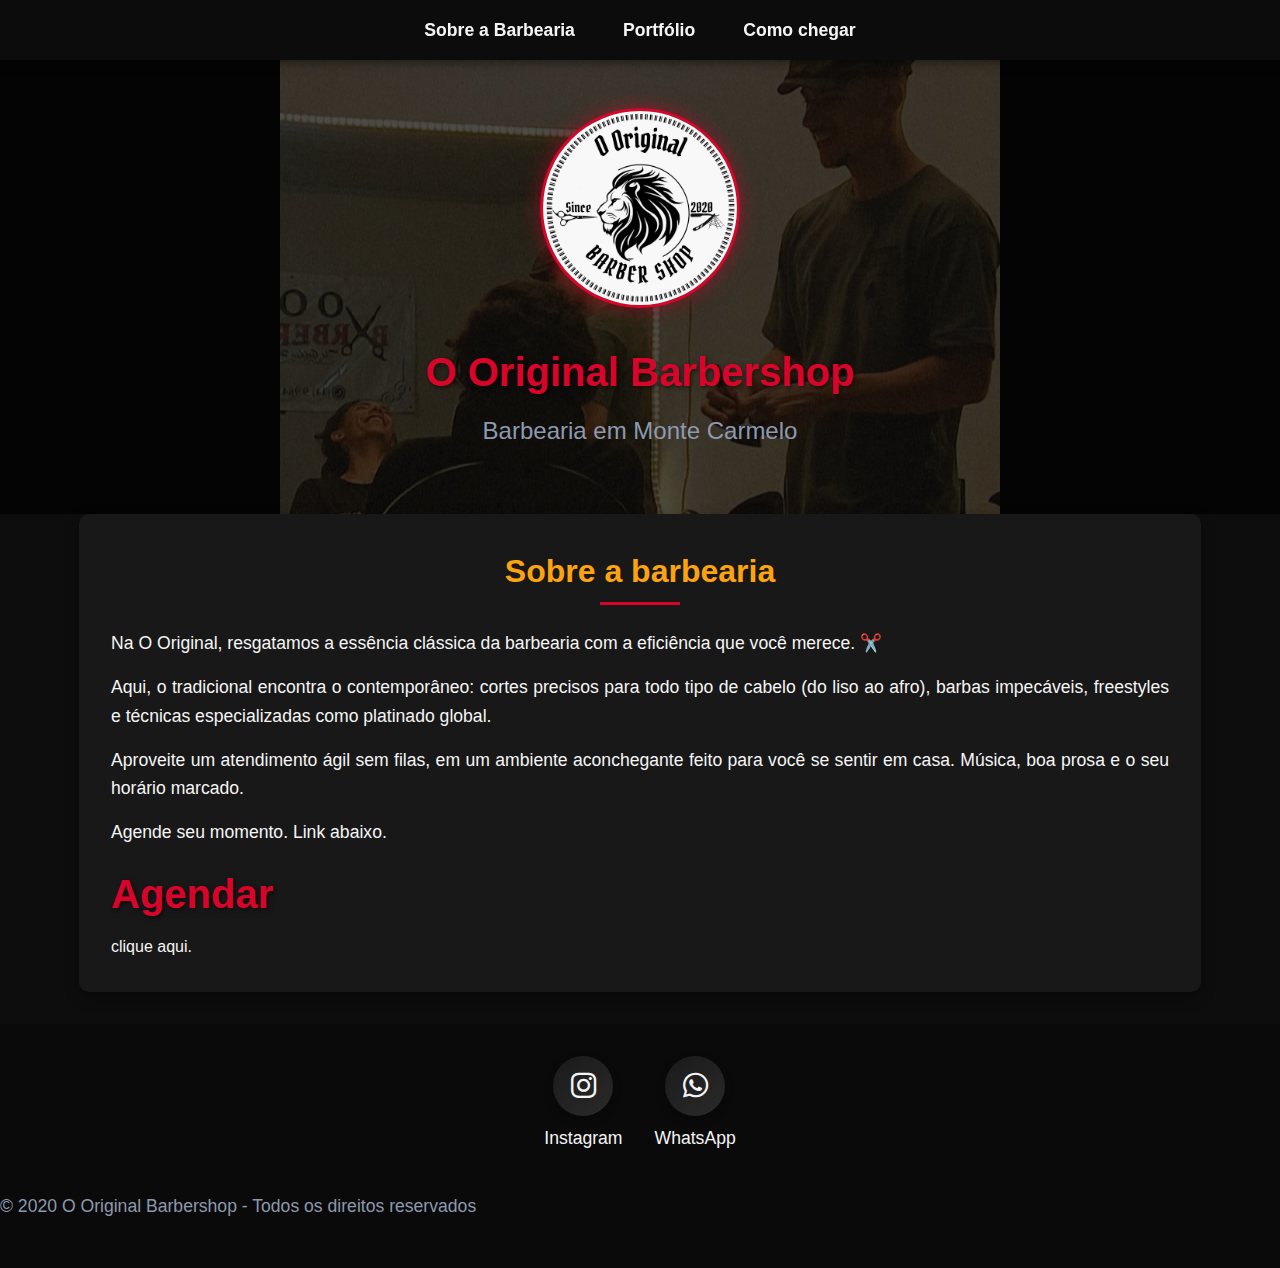
<file: index.html>
<!DOCTYPE html>
<html lang="pt-BR">
<head>
    <style>
        * {
    margin: 0;
    padding: 0;
    box-sizing: border-box;
}

:root {
    --primary-color: #d90429;
    --secondary-color: #fca311;
    --dark-color: #0d0d0d;
    --light-color: #f5f5f5;
    --gray-color: #8d99ae;
}

body {
    background-color: var(--dark-color);
    color: var(--light-color);
    font-family: 'Segoe UI', Tahoma, Geneva, Verdana, sans-serif;
    line-height: 1.6;
}

a {
    color: var(--light-color);
    text-decoration: none;
    transition: color 0.3s ease;
}

a:hover {
    color: var(--primary-color);
}

img {
    max-width: 100%;
    height: auto;
}

.container {
    width: 90%;
    max-width: 1200px;
    margin: 0 auto;
    padding: 0 15px;
}

/* Navegação */
nav {
    background-color: rgba(13, 13, 13, 0.95);
    padding: 1rem 0;
    position: sticky;
    top: 0;
    z-index: 100;
    box-shadow: 0 2px 10px rgba(0, 0, 0, 0.5);
}

nav ul {
    display: flex;
    justify-content: center;
    list-style-type: none;
    flex-wrap: wrap;
}

nav li {
    margin: 0 1.5rem;
}

nav a {
    font-weight: 600;
    font-size: 1.1rem;
    position: relative;
    padding: 0.5rem 0;
}

nav a::after {
    content: '';
    position: absolute;
    bottom: 0;
    left: 0;
    width: 0;
    height: 2px;
    background-color: var(--primary-color);
    transition: width 0.3s ease;
}

nav a:hover::after {
    width: 100%;
}

/* Cabeçalho */
header {
    text-align: center;
    padding: 3rem 1rem;
    background: linear-gradient(rgba(0, 0, 0, 0.7), rgba(0, 0, 0, 0.7)), url('data:image/svg+xml;utf8,<svg xmlns="http://www.w3.org/2000/svg" width="100" height="100" viewBox="0 0 100 100"><rect width="100" height="100" fill="%23111"/><path d="M0 0L100 100" stroke="%23222" stroke-width="2"/><path d="M100 0L0 100" stroke="%23222" stroke-width="2"/></svg>');
    background-size: cover;
    background-position: center;
}

.logo-container {
    margin-bottom: 1.5rem;
}

.logo {
    width: 200px;
    height: 200px;
    border-radius: 50%;
    border: 3px solid var(--primary-color);
    object-fit: cover;
    box-shadow: 0 0 20px rgba(217, 4, 41, 0.5);
    transition: transform 0.3s ease;
}

.logo:hover {
    transform: scale(1.05);
}

h1 {
    color: var(--primary-color);
    font-size: 2.5rem;
    margin-bottom: 0.5rem;
    text-shadow: 2px 2px 4px rgba(0, 0, 0, 0.5);
}

h3 {
    color: var(--gray-color);
    font-size: 1.5rem;
    font-weight: 400;
    margin-bottom: 1rem;
}

/* Conteúdo principal */
main {
    padding: 3rem 0;
}

section {
    margin-bottom: 2rem;
    padding: 2rem;
    background-color: rgba(28, 28, 28, 0.8);
    border-radius: 10px;
    box-shadow: 0 5px 15px rgba(0, 0, 0, 0.3);
}

h2 {
    color: var(--secondary-color);
    font-size: 2rem;
    margin-bottom: 1.5rem;
    text-align: center;
    position: relative;
    padding-bottom: 0.5rem;
}

h2::after {
    content: '';
    position: absolute;
    bottom: 0;
    left: 50%;
    transform: translateX(-50%);
    width: 80px;
    height: 3px;
    background-color: var(--primary-color);
}

p {
    margin-bottom: 1rem;
    font-size: 1.1rem;
    text-align: justify;
}

/* Rodapé */
footer {
    background-color: #0a0a0a;
    padding: 2rem 0;
    text-align: center;
}

.social-links {
    display: flex;
    justify-content: center;
    gap: 2rem;
    flex-wrap: wrap;
    margin-bottom: 1.5rem;
}

.social-link {
    display: flex;
    flex-direction: column;
    align-items: center;
    transition: transform 0.3s ease;
}

.social-link:hover {
    transform: translateY(-5px);
}

.social-icon {
    width: 60px;
    height: 60px;
    border-radius: 50%;
    display: flex;
    align-items: center;
    justify-content: center;
    background: linear-gradient(145deg, #1a1a1a, #2a2a2a);
    box-shadow: 0 4px 8px rgba(0, 0, 0, 0.3);
    margin-bottom: 0.5rem;
    transition: background 0.3s ease;
}

.social-link:hover .social-icon {
    background: linear-gradient(145deg, var(--primary-color), #b00321);
}

.social-icon i {
    font-size: 1.8rem;
    color: var(--light-color);
}

.copyright {
    color: var(--gray-color);
    margin-top: 1.5rem;
    font-size: 0.9rem;
}

/* Responsividade */
@media (max-width: 768px) {
    nav ul {
        flex-direction: column;
        align-items: center;
    }
    
    nav li {
        margin: 0.5rem 0;
    }
    
    h1 {
        font-size: 2rem;
    }
    
    h3 {
        font-size: 1.2rem;
    }
    
    .social-links {
        flex-direction: column;
        align-items: center;
        gap: 1.5rem;
    }
}

@media (max-width: 480px) {
    header {
        padding: 2rem 1rem;
    }
    
    .logo {
        width: 150px;
        height: 150px;
    }
    
    h1 {
        font-size: 1.8rem;
    }
    
    h2 {
        font-size: 1.5rem;
    }
    
    section {
        padding: 1.5rem;
    }
}

/* Animações */
@keyframes fadeIn {
    from { opacity: 0; transform: translateY(20px); }
    to { opacity: 1; transform: translateY(0); }
}

header, section {
    animation: fadeIn 1s ease-out;
}

header {
    background: linear-gradient(rgba(0, 0, 0, 0.7), rgba(0, 0, 0, 0.7)), 
                url(img/fundo\ site.jpeg) no-repeat center;
}
    </style>
    <meta charset="UTF-8">
    <meta name="viewport" content="width=device-width, initial-scale=1.0">
    <meta name="description" content="O Original Barbershop - Barbearia em Monte Carmelo. Cortes precisos, barbas impecáveis e atendimento de qualidade.">
    <meta name="keywords" content="barbearia, Monte Carmelo, cortes de cabelo, barba, freestyle, platinado">
    <title>O Original Barbershop - Barbearia em Monte Carmelo</title>
    <link rel="stylesheet" href="https://cdnjs.cloudflare.com/ajax/libs/font-awesome/6.4.0/css/all.min.css">
    <link rel="stylesheet" href="index.css">
</head>
<body>
    <nav>
        <ul>
            <li>
                <a href="index.html">Sobre a Barbearia</a>
            </li>
            <li>
                <a href="portifolio.html">Portfólio</a>
            </li>
            <li>
                <a href="como chegar.html">Como chegar</a>
            </li>
            
        </ul> 
    </nav>   
    
    <header>
        <div class="logo-container">
            <img src="./img/LOGO O ORIGINAL.png" alt="O Original Barbershop" class="logo">
        </div>
        <h1>O Original Barbershop</h1> 
        <h3>Barbearia em Monte Carmelo</h3>
    </header>
    
    <main class="container">
        <section>
            <h2>Sobre a barbearia</h2>
            <p>Na O Original, resgatamos a essência clássica da barbearia com a eficiência que você merece. ✂️</p>
            <p>Aqui, o tradicional encontra o contemporâneo: cortes precisos para todo tipo de cabelo (do liso ao afro), barbas impecáveis, freestyles e técnicas especializadas como platinado global.</p>
            <p>Aproveite um atendimento ágil sem filas, em um ambiente aconchegante feito para você se sentir em casa. Música, boa prosa e o seu horário marcado.</p>
            <p>Agende seu momento. Link abaixo.</p>
            <a href="https://chat.inbarberapp.com/?id=f2bead1f-2087-4b5e-b890-d63ed404a6fe"><h1>Agendar</h1>clique aqui.</a>
        </section>
    </main>
    
    <footer>
        <div class="social-links">
            <a href="https://www.instagram.com/o_original.mc/" target="_blank" rel="noopener noreferrer" class="social-link">
                <div class="social-icon">
                    <i class="fab fa-instagram"></i>
                </div>
                <p>Instagram</p>
            </a>
            
            <a href="https://wa.me/553498411380" target="_blank" rel="noopener noreferrer" class="social-link">
                <div class="social-icon">
                    <i class="fab fa-whatsapp"></i>
                </div>
                <p>WhatsApp</p> 
            </a>
        </div>
        
        <div class="copyright">
            <p>&copy; 2020 O Original Barbershop - Todos os direitos reservados</p>
        </div>
    </footer>
</body>
</html>
</file>
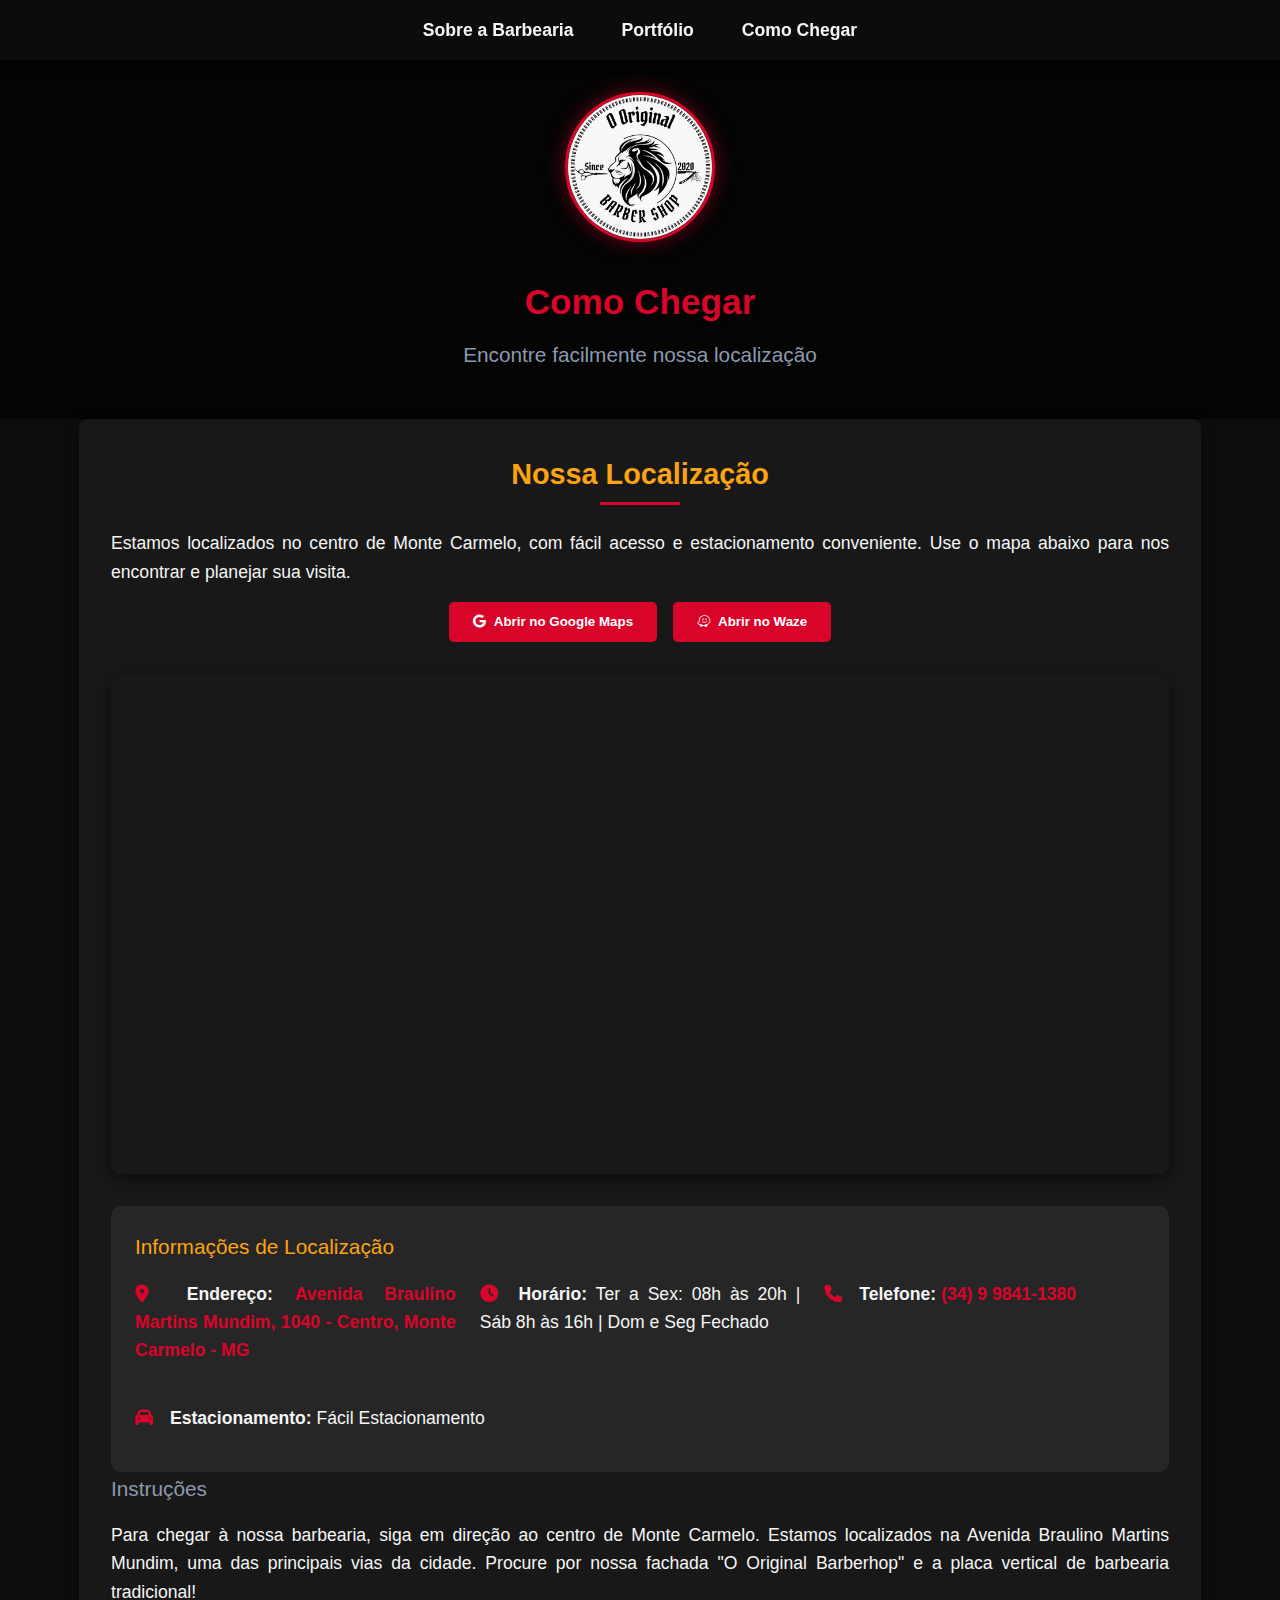
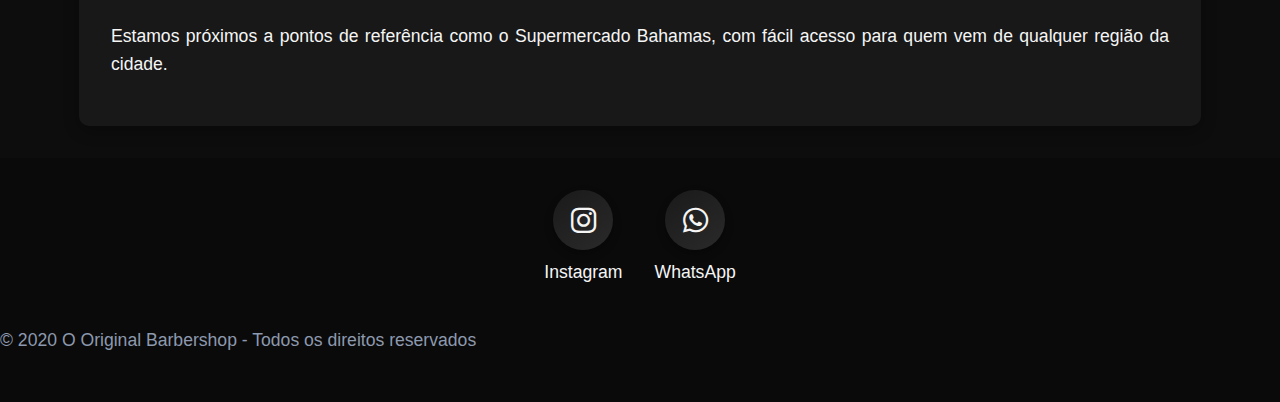
<file: como chegar.html>
<!DOCTYPE html>
<html lang="pt-BR">
<head>
    <meta charset="UTF-8">
    <meta name="viewport" content="width=device-width, initial-scale=1.0">
    <title>Como Chegar - O Original Barbershop</title>
    <link rel="stylesheet" href="https://cdnjs.cloudflare.com/ajax/libs/font-awesome/6.4.0/css/all.min.css">
    <style>
        * {
            margin: 0;
            padding: 0;
            box-sizing: border-box;
        }
        
        :root {
            --primary-color: #d90429;
            --secondary-color: #fca311;
            --dark-color: #0d0d0d;
            --light-color: #f5f5f5;
            --gray-color: #8d99ae;
        }
        
        body {
            background-color: var(--dark-color);
            color: var(--light-color);
            font-family: 'Segoe UI', Tahoma, Geneva, Verdana, sans-serif;
            line-height: 1.6;
        }
        
        a {
            color: var(--light-color);
            text-decoration: none;
            transition: color 0.3s ease;
        }
        
        a:hover {
            color: var(--primary-color);
        }
        
        img {
            max-width: 100%;
            height: auto;
        }
        
        .container {
            width: 90%;
            max-width: 1200px;
            margin: 0 auto;
            padding: 0 15px;
        }
        
        /* Navegação */
        nav {
            background-color: rgba(13, 13, 13, 0.95);
            padding: 1rem 0;
            position: sticky;
            top: 0;
            z-index: 100;
            box-shadow: 0 2px 10px rgba(0, 0, 0, 0.5);
        }
        
        nav ul {
            display: flex;
            justify-content: center;
            list-style-type: none;
            flex-wrap: wrap;
        }
        
        nav li {
            margin: 0 1.5rem;
        }
        
        nav a {
            font-weight: 600;
            font-size: 1.1rem;
            position: relative;
            padding: 0.5rem 0;
        }
        
        nav a::after {
            content: '';
            position: absolute;
            bottom: 0;
            left: 0;
            width: 0;
            height: 2px;
            background-color: var(--primary-color);
            transition: width 0.3s ease;
        }
        
        nav a:hover::after {
            width: 100%;
        }
        
        /* Cabeçalho */
        header {
            text-align: center;
            padding: 2rem 1rem;
            background: linear-gradient(rgba(0, 0, 0, 0.7), rgba(0, 0, 0, 0.7));
        }
        
        .logo-container {
            margin-bottom: 1.5rem;
        }
        
        .logo {
            width: 150px;
            height: 150px;
            border-radius: 50%;
            border: 3px solid var(--primary-color);
            object-fit: cover;
            box-shadow: 0 0 20px rgba(217, 4, 41, 0.5);
            transition: transform 0.3s ease;
        }
        
        .logo:hover {
            transform: scale(1.05);
        }
        
        h1 {
            color: var(--primary-color);
            font-size: 2.2rem;
            margin-bottom: 0.5rem;
            text-shadow: 2px 2px 4px rgba(0, 0, 0, 0.5);
        }
        
        h2 {
            color: var(--secondary-color);
            font-size: 1.8rem;
            margin-bottom: 1.5rem;
            text-align: center;
            position: relative;
            padding-bottom: 0.5rem;
        }
        
        h2::after {
            content: '';
            position: absolute;
            bottom: 0;
            left: 50%;
            transform: translateX(-50%);
            width: 80px;
            height: 3px;
            background-color: var(--primary-color);
        }
        
        h3 {
            color: var(--gray-color);
            font-size: 1.3rem;
            font-weight: 400;
            margin-bottom: 1rem;
        }
        
        /* Conteúdo principal */
        main {
            padding: 2rem 0;
        }
        
        section {
            margin-bottom: 2rem;
            padding: 2rem;
            background-color: rgba(28, 28, 28, 0.8);
            border-radius: 10px;
            box-shadow: 0 5px 15px rgba(0, 0, 0, 0.3);
        }
        
        p {
            margin-bottom: 1rem;
            font-size: 1.1rem;
            text-align: justify;
        }
        
        /* Container do mapa */
        .map-wrapper {
            width: 100%;
            margin: 2rem 0;
            border-radius: 10px;
            overflow: hidden;
            box-shadow: 0 5px 15px rgba(0, 0, 0, 0.5);
        }
        
        .map-container {
            width: 100%;
            height: 500px;
            position: relative;
        }
        
        .map-frame {
            width: 100%;
            height: 100%;
            border: none;
        }
        
        .address-info {
            background-color: rgba(40, 40, 40, 0.9);
            padding: 1.5rem;
            border-radius: 10px;
            margin-top: 1.5rem;
        }
        
        .address-info h3 {
            color: var(--secondary-color);
            margin-bottom: 1rem;
        }
        
        .address-details {
            display: flex;
            flex-wrap: wrap;
            gap: 1.5rem;
        }
        
        .address-item {
            flex: 1;
            min-width: 250px;
        }
        
        .address-item i {
            color: var(--primary-color);
            margin-right: 10px;
            width: 20px;
        }
        
        /* Rodapé */
        footer {
            background-color: #0a0a0a;
            padding: 2rem 0;
            text-align: center;
        }
        
        .social-links {
            display: flex;
            justify-content: center;
            gap: 2rem;
            flex-wrap: wrap;
            margin-bottom: 1.5rem;
        }
        
        .social-link {
            display: flex;
            flex-direction: column;
            align-items: center;
            transition: transform 0.3s ease;
        }
        
        .social-link:hover {
            transform: translateY(-5px);
        }
        
        .social-icon {
            width: 60px;
            height: 60px;
            border-radius: 50%;
            display: flex;
            align-items: center;
            justify-content: center;
            background: linear-gradient(145deg, #1a1a1a, #2a2a2a);
            box-shadow: 0 4px 8px rgba(0, 0, 0, 0.3);
            margin-bottom: 0.5rem;
            transition: background 0.3s ease;
        }
        
        .social-link:hover .social-icon {
            background: linear-gradient(145deg, var(--primary-color), #b00321);
        }
        
        .social-icon i {
            font-size: 1.8rem;
            color: var(--light-color);
        }
        
        .copyright {
            color: var(--gray-color);
            margin-top: 1.5rem;
            font-size: 0.9rem;
        }
        
        /* Botões de controle do mapa */
        .map-controls {
            display: flex;
            justify-content: center;
            gap: 1rem;
            margin: 1rem 0;
        }
        
        .map-btn {
            background-color: var(--primary-color);
            color: white;
            border: none;
            padding: 0.8rem 1.5rem;
            border-radius: 5px;
            cursor: pointer;
            transition: background-color 0.3s ease;
            font-weight: 600;
            display: flex;
            align-items: center;
            gap: 0.5rem;
        }
        
        .map-btn:hover {
            background-color: #b00321;
            transform: translateY(-2px);
        }
        
        /* Responsividade */
        @media (max-width: 768px) {
            nav ul {
                flex-direction: column;
                align-items: center;
            }
            
            nav li {
                margin: 0.5rem 0;
            }
            
            h1 {
                font-size: 1.8rem;
            }
            
            h2 {
                font-size: 1.6rem;
            }
            
            h3 {
                font-size: 1.2rem;
            }
            
            .social-links {
                flex-direction: column;
                align-items: center;
                gap: 1.5rem;
            }
            
            .map-container {
                height: 400px;
            }
            
            .map-controls {
                flex-direction: column;
                align-items: center;
            }
            
            .map-btn {
                width: 100%;
                justify-content: center;
            }
        }
        
        @media (max-width: 480px) {
            header {
                padding: 1.5rem 1rem;
            }
            
            .logo {
                width: 120px;
                height: 120px;
            }
            
            h1 {
                font-size: 1.6rem;
            }
            
            h2 {
                font-size: 1.4rem;
            }
            
            section {
                padding: 1.5rem;
            }
            
            .address-details {
                flex-direction: column;
                gap: 1rem;
            }
            
            .map-container {
                height: 350px;
            }
        }
        
        /* Animações */
        @keyframes fadeIn {
            from { opacity: 0; transform: translateY(20px); }
            to { opacity: 1; transform: translateY(0); }
        }
        
        header, section {
            animation: fadeIn 1s ease-out;
        }
        
        /* Destaque para o endereço */
        .highlight {
            color: var(--primary-color);
            font-weight: bold;
        }
    </style>
</head>
<body>
    <nav>
        <ul>
            <li>
                <a href="index.html">Sobre a Barbearia</a>
            </li>
            <li>
                <a href="portifolio.html">Portfólio</a>
            </li>
            <li>
                <a href="como chegar.html">Como Chegar</a>
            </li>
        </ul> 
    </nav>   
    
    <header>
        <div class="logo-container">
            <img src="./img/LOGO O ORIGINAL.png" alt="O Original Barbershop" class="logo">
        </div>
        <h1>Como Chegar</h1>
        <h3>Encontre facilmente nossa localização</h3>
    </header>
    
    <main class="container">
        <section>
            <h2>Nossa Localização</h2>
            <p>Estamos localizados no centro de Monte Carmelo, com fácil acesso e estacionamento conveniente. Use o mapa abaixo para nos encontrar e planejar sua visita.</p>
            
            <div class="map-controls">
                <button class="map-btn" onclick="openInGoogleMaps()">
                    <i class="fab fa-google"></i> Abrir no Google Maps
                </button>
                <button class="map-btn" onclick="openInWaze()">
                    <i class="fab fa-waze"></i> Abrir no Waze
                </button>
            </div>
            
            <div class="map-wrapper">
                <div class="map-container">
                    <iframe class="map-frame" src="https://www.google.com/maps/embed?pb=!1m18!1m12!1m3!1d3778.596599376591!2d-47.49508125837321!3d-18.72687017293865!2m3!1f0!2f0!3f0!3m2!1i1024!2i768!4f13.1!3m3!1m2!1s0x94a589bca56975e3%3A0x2d22191387e0b868!2sO%20Original%20Barbershop!5e0!3m2!1spt-BR!2sbr!4v1757535388463!5m2!1spt-BR!2sbr" allowfullscreen="" loading="lazy" referrerpolicy="no-referrer-when-downgrade"></iframe>
                </div>
            </div>
            
            <div class="address-info">
                <h3>Informações de Localização</h3>
                <div class="address-details">
                    <div class="address-item">
                        <p><i class="fas fa-map-marker-alt"></i> <strong>Endereço:</strong> <span class="highlight">Avenida Braulino Martins Mundim, 1040 - Centro, Monte Carmelo - MG</span></p>
                    </div>
                    <div class="address-item">
                        <p><i class="fas fa-clock"></i> <strong>Horário:</strong> Ter a Sex: 08h às 20h | Sáb 8h às 16h | Dom e Seg Fechado</p>
                    </div>
                    <div class="address-item">
                        <p><i class="fas fa-phone"></i> <strong>Telefone:</strong> <span class="highlight">(34) 9 9841-1380</span></p>
                    </div>
                    <div class="address-item">
                        <p><i class="fas fa-car"></i> <strong>Estacionamento:</strong> Fácil Estacionamento</p>
                    </div>
                </div>
            </div>
            
            <h3>Instruções</h3>
            <p>Para chegar à nossa barbearia, siga em direção ao centro de Monte Carmelo. Estamos localizados na Avenida Braulino Martins Mundim, uma das principais vias da cidade. Procure por nossa fachada "O Original Barberhop" e a placa vertical de barbearia tradicional!</p>
            
            <p>Estamos próximos a pontos de referência como o Supermercado Bahamas, com fácil acesso para quem vem de qualquer região da cidade.</p>
        </section>
    </main>
    
    <footer>
        <div class="social-links">
            <a href="https://www.instagram.com/o_original.mc/" target="_blank" rel="noopener noreferrer" class="social-link">
                <div class="social-icon">
                    <i class="fab fa-instagram"></i>
                </div>
                <p>Instagram</p>
            </a>
            
            <a href="https://wa.me/553498411380" target="_blank" rel="noopener noreferrer" class="social-link">
                <div class="social-icon">
                    <i class="fab fa-whatsapp"></i>
                </div>
                <p>WhatsApp</p> 
            </a>
        </div>
        
        <div class="copyright">
            <p>&copy; 2020 O Original Barbershop - Todos os direitos reservados</p>
        </div>
    </footer>

    <script>
        // Funções para abrir o mapa em aplicativos externos
        function openInGoogleMaps() {
            window.open('https://maps.google.com?q=O+Original+Barbershop+Avenida+Braulino+Martins+Mundim+1040+Centro+Monte+Carmelo+MG');
        }
        
        function openInWaze() {
            window.open('https://waze.com/ul?ll=-18.72687,-47.49508&navigate=yes');
        }
    </script>
</body>
</html>
</file>
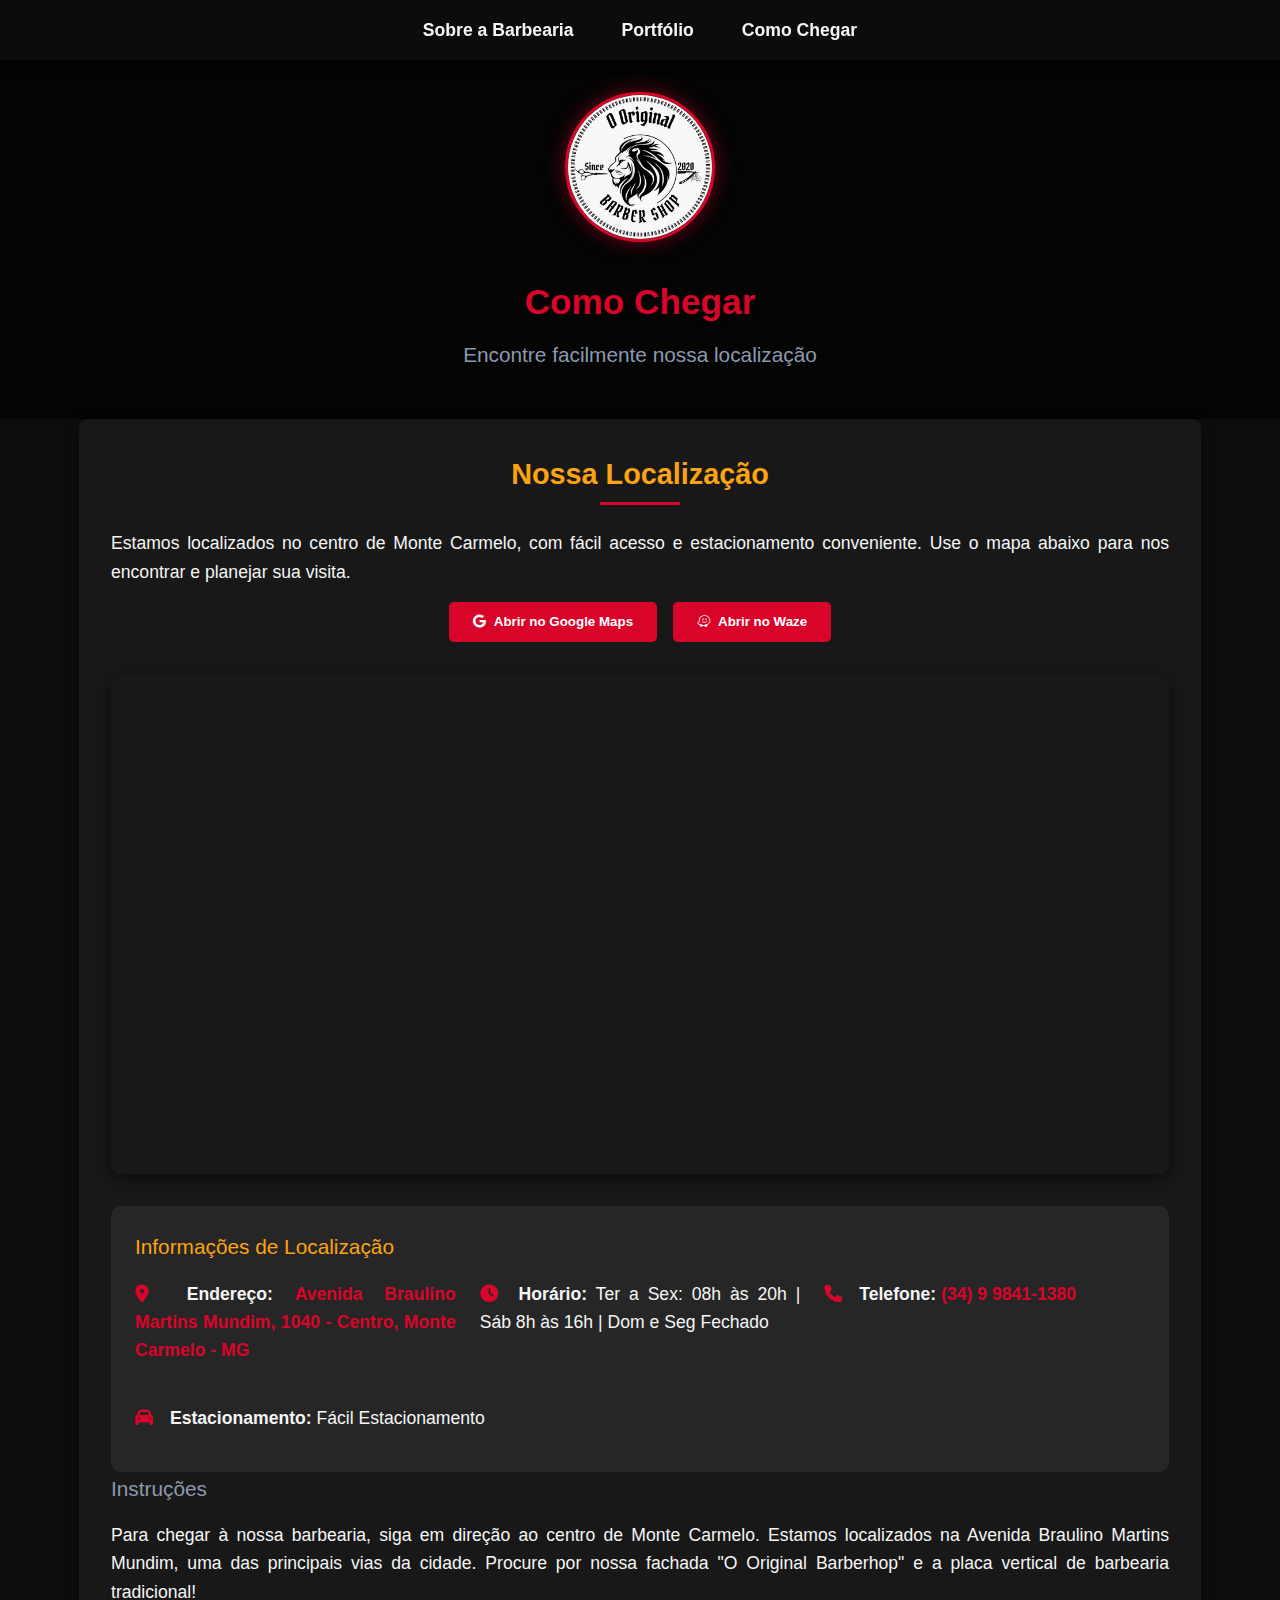
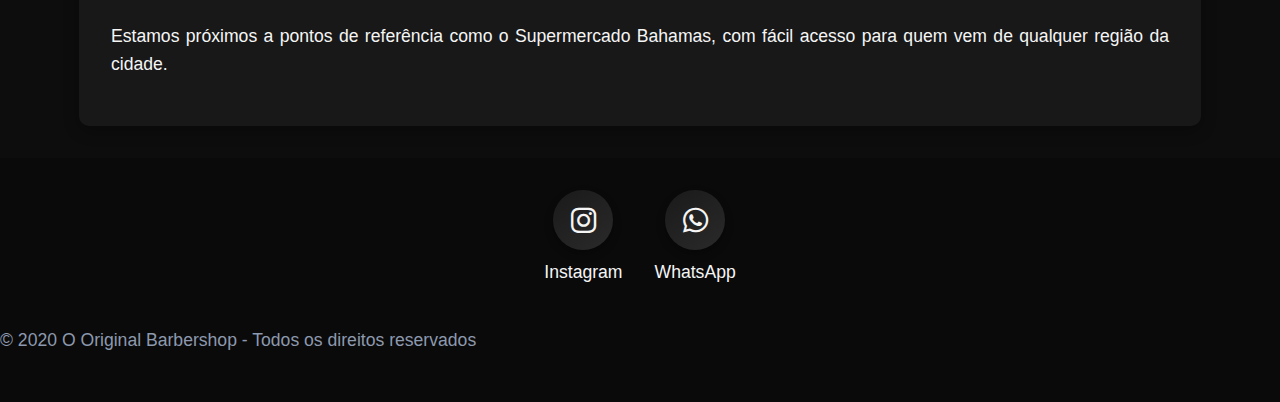
<file: portifolio.html>
<!DOCTYPE html>
<html lang="pt-BR">
<head>
    <meta charset="UTF-8">
    <meta name="viewport" content="width=device-width, initial-scale=1.0">
    <title>Como Chegar - O Original Barbershop</title>
    <link rel="stylesheet" href="https://cdnjs.cloudflare.com/ajax/libs/font-awesome/6.4.0/css/all.min.css">
    <style>
        * {
            margin: 0;
            padding: 0;
            box-sizing: border-box;
        }
        
        :root {
            --primary-color: #d90429;
            --secondary-color: #fca311;
            --dark-color: #0d0d0d;
            --light-color: #f5f5f5;
            --gray-color: #8d99ae;
        }
        
        body {
            background-color: var(--dark-color);
            color: var(--light-color);
            font-family: 'Segoe UI', Tahoma, Geneva, Verdana, sans-serif;
            line-height: 1.6;
        }
        
        a {
            color: var(--light-color);
            text-decoration: none;
            transition: color 0.3s ease;
        }
        
        a:hover {
            color: var(--primary-color);
        }
        
        img {
            max-width: 100%;
            height: auto;
        }
        
        .container {
            width: 90%;
            max-width: 1200px;
            margin: 0 auto;
            padding: 0 15px;
        }
        
        /* Navegação */
        nav {
            background-color: rgba(13, 13, 13, 0.95);
            padding: 1rem 0;
            position: sticky;
            top: 0;
            z-index: 100;
            box-shadow: 0 2px 10px rgba(0, 0, 0, 0.5);
        }
        
        nav ul {
            display: flex;
            justify-content: center;
            list-style-type: none;
            flex-wrap: wrap;
        }
        
        nav li {
            margin: 0 1.5rem;
        }
        
        nav a {
            font-weight: 600;
            font-size: 1.1rem;
            position: relative;
            padding: 0.5rem 0;
        }
        
        nav a::after {
            content: '';
            position: absolute;
            bottom: 0;
            left: 0;
            width: 0;
            height: 2px;
            background-color: var(--primary-color);
            transition: width 0.3s ease;
        }
        
        nav a:hover::after {
            width: 100%;
        }
        
        /* Cabeçalho */
        header {
            text-align: center;
            padding: 2rem 1rem;
            background: linear-gradient(rgba(0, 0, 0, 0.7), rgba(0, 0, 0, 0.7));
        }
        
        .logo-container {
            margin-bottom: 1.5rem;
        }
        
        .logo {
            width: 150px;
            height: 150px;
            border-radius: 50%;
            border: 3px solid var(--primary-color);
            object-fit: cover;
            box-shadow: 0 0 20px rgba(217, 4, 41, 0.5);
            transition: transform 0.3s ease;
        }
        
        .logo:hover {
            transform: scale(1.05);
        }
        
        h1 {
            color: var(--primary-color);
            font-size: 2.2rem;
            margin-bottom: 0.5rem;
            text-shadow: 2px 2px 4px rgba(0, 0, 0, 0.5);
        }
        
        h2 {
            color: var(--secondary-color);
            font-size: 1.8rem;
            margin-bottom: 1.5rem;
            text-align: center;
            position: relative;
            padding-bottom: 0.5rem;
        }
        
        h2::after {
            content: '';
            position: absolute;
            bottom: 0;
            left: 50%;
            transform: translateX(-50%);
            width: 80px;
            height: 3px;
            background-color: var(--primary-color);
        }
        
        h3 {
            color: var(--gray-color);
            font-size: 1.3rem;
            font-weight: 400;
            margin-bottom: 1rem;
        }
        
        /* Conteúdo principal */
        main {
            padding: 2rem 0;
        }
        
        section {
            margin-bottom: 2rem;
            padding: 2rem;
            background-color: rgba(28, 28, 28, 0.8);
            border-radius: 10px;
            box-shadow: 0 5px 15px rgba(0, 0, 0, 0.3);
        }
        
        p {
            margin-bottom: 1rem;
            font-size: 1.1rem;
            text-align: justify;
        }
        
        /* Container do mapa */
        .map-wrapper {
            width: 100%;
            margin: 2rem 0;
            border-radius: 10px;
            overflow: hidden;
            box-shadow: 0 5px 15px rgba(0, 0, 0, 0.5);
        }
        
        .map-container {
            width: 100%;
            height: 500px;
            position: relative;
        }
        
        .map-frame {
            width: 100%;
            height: 100%;
            border: none;
        }
        
        .address-info {
            background-color: rgba(40, 40, 40, 0.9);
            padding: 1.5rem;
            border-radius: 10px;
            margin-top: 1.5rem;
        }
        
        .address-info h3 {
            color: var(--secondary-color);
            margin-bottom: 1rem;
        }
        
        .address-details {
            display: flex;
            flex-wrap: wrap;
            gap: 1.5rem;
        }
        
        .address-item {
            flex: 1;
            min-width: 250px;
        }
        
        .address-item i {
            color: var(--primary-color);
            margin-right: 10px;
            width: 20px;
        }
        
        /* Rodapé */
        footer {
            background-color: #0a0a0a;
            padding: 2rem 0;
            text-align: center;
        }
        
        .social-links {
            display: flex;
            justify-content: center;
            gap: 2rem;
            flex-wrap: wrap;
            margin-bottom: 1.5rem;
        }
        
        .social-link {
            display: flex;
            flex-direction: column;
            align-items: center;
            transition: transform 0.3s ease;
        }
        
        .social-link:hover {
            transform: translateY(-5px);
        }
        
        .social-icon {
            width: 60px;
            height: 60px;
            border-radius: 50%;
            display: flex;
            align-items: center;
            justify-content: center;
            background: linear-gradient(145deg, #1a1a1a, #2a2a2a);
            box-shadow: 0 4px 8px rgba(0, 0, 0, 0.3);
            margin-bottom: 0.5rem;
            transition: background 0.3s ease;
        }
        
        .social-link:hover .social-icon {
            background: linear-gradient(145deg, var(--primary-color), #b00321);
        }
        
        .social-icon i {
            font-size: 1.8rem;
            color: var(--light-color);
        }
        
        .copyright {
            color: var(--gray-color);
            margin-top: 1.5rem;
            font-size: 0.9rem;
        }
        
        /* Botões de controle do mapa */
        .map-controls {
            display: flex;
            justify-content: center;
            gap: 1rem;
            margin: 1rem 0;
        }
        
        .map-btn {
            background-color: var(--primary-color);
            color: white;
            border: none;
            padding: 0.8rem 1.5rem;
            border-radius: 5px;
            cursor: pointer;
            transition: background-color 0.3s ease;
            font-weight: 600;
            display: flex;
            align-items: center;
            gap: 0.5rem;
        }
        
        .map-btn:hover {
            background-color: #b00321;
            transform: translateY(-2px);
        }
        
        /* Responsividade */
        @media (max-width: 768px) {
            nav ul {
                flex-direction: column;
                align-items: center;
            }
            
            nav li {
                margin: 0.5rem 0;
            }
            
            h1 {
                font-size: 1.8rem;
            }
            
            h2 {
                font-size: 1.6rem;
            }
            
            h3 {
                font-size: 1.2rem;
            }
            
            .social-links {
                flex-direction: column;
                align-items: center;
                gap: 1.5rem;
            }
            
            .map-container {
                height: 400px;
            }
            
            .map-controls {
                flex-direction: column;
                align-items: center;
            }
            
            .map-btn {
                width: 100%;
                justify-content: center;
            }
        }
        
        @media (max-width: 480px) {
            header {
                padding: 1.5rem 1rem;
            }
            
            .logo {
                width: 120px;
                height: 120px;
            }
            
            h1 {
                font-size: 1.6rem;
            }
            
            h2 {
                font-size: 1.4rem;
            }
            
            section {
                padding: 1.5rem;
            }
            
            .address-details {
                flex-direction: column;
                gap: 1rem;
            }
            
            .map-container {
                height: 350px;
            }
        }
        
        /* Animações */
        @keyframes fadeIn {
            from { opacity: 0; transform: translateY(20px); }
            to { opacity: 1; transform: translateY(0); }
        }
        
        header, section {
            animation: fadeIn 1s ease-out;
        }
        
        /* Destaque para o endereço */
        .highlight {
            color: var(--primary-color);
            font-weight: bold;
        }
    </style>
</head>
<body>
    <nav>
        <ul>
            <li>
                <a href="index.html">Sobre a Barbearia</a>
            </li>
            <li>
                <a href="portifolio.html">Portfólio</a>
            </li>
            <li>
                <a href="/como chegar.html">Como Chegar</a>
            </li>
        </ul> 
    </nav>   
    
    <header>
        <div class="logo-container">
            <img src="./img/LOGO O ORIGINAL.png" alt="O Original Barbershop" class="logo">
        </div>
        <h1>Como Chegar</h1>
        <h3>Encontre facilmente nossa localização</h3>
    </header>
    
    <main class="container">
        <section>
            <h2>Nossa Localização</h2>
            <p>Estamos localizados no centro de Monte Carmelo, com fácil acesso e estacionamento conveniente. Use o mapa abaixo para nos encontrar e planejar sua visita.</p>
            
            <div class="map-controls">
                <button class="map-btn" onclick="openInGoogleMaps()">
                    <i class="fab fa-google"></i> Abrir no Google Maps
                </button>
                <button class="map-btn" onclick="openInWaze()">
                    <i class="fab fa-waze"></i> Abrir no Waze
                </button>
            </div>
            
            <div class="map-wrapper">
                <div class="map-container">
                    <iframe class="map-frame" src="https://www.google.com/maps/embed?pb=!1m18!1m12!1m3!1d3778.596599376591!2d-47.49508125837321!3d-18.72687017293865!2m3!1f0!2f0!3f0!3m2!1i1024!2i768!4f13.1!3m3!1m2!1s0x94a589bca56975e3%3A0x2d22191387e0b868!2sO%20Original%20Barbershop!5e0!3m2!1spt-BR!2sbr!4v1757535388463!5m2!1spt-BR!2sbr" allowfullscreen="" loading="lazy" referrerpolicy="no-referrer-when-downgrade"></iframe>
                </div>
            </div>
            
            <div class="address-info">
                <h3>Informações de Localização</h3>
                <div class="address-details">
                    <div class="address-item">
                        <p><i class="fas fa-map-marker-alt"></i> <strong>Endereço:</strong> <span class="highlight">Avenida Braulino Martins Mundim, 1040 - Centro, Monte Carmelo - MG</span></p>
                    </div>
                    <div class="address-item">
                        <p><i class="fas fa-clock"></i> <strong>Horário:</strong> Ter a Sex: 08h às 20h | Sáb 8h às 16h | Dom e Seg Fechado</p>
                    </div>
                    <div class="address-item">
                        <p><i class="fas fa-phone"></i> <strong>Telefone:</strong> <span class="highlight">(34) 9 9841-1380</span></p>
                    </div>
                    <div class="address-item">
                        <p><i class="fas fa-car"></i> <strong>Estacionamento:</strong> Fácil Estacionamento</p>
                    </div>
                </div>
            </div>
            
            <h3>Instruções</h3>
            <p>Para chegar à nossa barbearia, siga em direção ao centro de Monte Carmelo. Estamos localizados na Avenida Braulino Martins Mundim, uma das principais vias da cidade. Procure por nossa fachada "O Original Barberhop" e a placa vertical de barbearia tradicional!</p>
            
            <p>Estamos próximos a pontos de referência como o Supermercado Bahamas, com fácil acesso para quem vem de qualquer região da cidade.</p>
        </section>
    </main>
    
    <footer>
        <div class="social-links">
            <a href="https://www.instagram.com/o_original.mc/" target="_blank" rel="noopener noreferrer" class="social-link">
                <div class="social-icon">
                    <i class="fab fa-instagram"></i>
                </div>
                <p>Instagram</p>
            </a>
            
            <a href="https://wa.me/553498411380" target="_blank" rel="noopener noreferrer" class="social-link">
                <div class="social-icon">
                    <i class="fab fa-whatsapp"></i>
                </div>
                <p>WhatsApp</p> 
            </a>
        </div>
        
        <div class="copyright">
            <p>&copy; 2020 O Original Barbershop - Todos os direitos reservados</p>
        </div>
    </footer>

    <script>
        // Funções para abrir o mapa em aplicativos externos
        function openInGoogleMaps() {
            window.open('https://maps.google.com?q=O+Original+Barbershop+Avenida+Braulino+Martins+Mundim+1040+Centro+Monte+Carmelo+MG');
        }
        
        function openInWaze() {
            window.open('https://waze.com/ul?ll=-18.72687,-47.49508&navigate=yes');
        }
    </script>
</body>
</html>
</file>
<file: index.css>
* {
    margin: 0;
    padding: 0;
    box-sizing: border-box;
}

:root {
    --primary-color: #d90429;
    --secondary-color: #fca311;
    --dark-color: #0d0d0d;
    --light-color: #f5f5f5;
    --gray-color: #8d99ae;
}

body {
    background-color: var(--dark-color);
    color: var(--light-color);
    font-family: 'Segoe UI', Tahoma, Geneva, Verdana, sans-serif;
    line-height: 1.6;
}

a {
    color: var(--light-color);
    text-decoration: none;
    transition: color 0.3s ease;
}

a:hover {
    color: var(--primary-color);
}

img {
    max-width: 100%;
    height: auto;
}

.container {
    width: 90%;
    max-width: 1200px;
    margin: 0 auto;
    padding: 0 15px;
}

/* Navegação */
nav {
    background-color: rgba(13, 13, 13, 0.95);
    padding: 1rem 0;
    position: sticky;
    top: 0;
    z-index: 100;
    box-shadow: 0 2px 10px rgba(0, 0, 0, 0.5);
}

nav ul {
    display: flex;
    justify-content: center;
    list-style-type: none;
    flex-wrap: wrap;
}

nav li {
    margin: 0 1.5rem;
}

nav a {
    font-weight: 600;
    font-size: 1.1rem;
    position: relative;
    padding: 0.5rem 0;
}

nav a::after {
    content: '';
    position: absolute;
    bottom: 0;
    left: 0;
    width: 0;
    height: 2px;
    background-color: var(--primary-color);
    transition: width 0.3s ease;
}

nav a:hover::after {
    width: 100%;
}

/* Cabeçalho */
header {
    text-align: center;
    padding: 3rem 1rem;
    background: linear-gradient(rgba(0, 0, 0, 0.7), rgba(0, 0, 0, 0.7)), url('data:image/svg+xml;utf8,<svg xmlns="http://www.w3.org/2000/svg" width="100" height="100" viewBox="0 0 100 100"><rect width="100" height="100" fill="%23111"/><path d="M0 0L100 100" stroke="%23222" stroke-width="2"/><path d="M100 0L0 100" stroke="%23222" stroke-width="2"/></svg>');
    background-size: cover;
    background-position: center;
}

.logo-container {
    margin-bottom: 1.5rem;
}

.logo {
    width: 200px;
    height: 200px;
    border-radius: 50%;
    border: 3px solid var(--primary-color);
    object-fit: cover;
    box-shadow: 0 0 20px rgba(217, 4, 41, 0.5);
    transition: transform 0.3s ease;
}

.logo:hover {
    transform: scale(1.05);
}

h1 {
    color: var(--primary-color);
    font-size: 2.5rem;
    margin-bottom: 0.5rem;
    text-shadow: 2px 2px 4px rgba(0, 0, 0, 0.5);
}

h3 {
    color: var(--gray-color);
    font-size: 1.5rem;
    font-weight: 400;
    margin-bottom: 1rem;
}

/* Conteúdo principal */
main {
    padding: 3rem 0;
}

section {
    margin-bottom: 2rem;
    padding: 2rem;
    background-color: rgba(28, 28, 28, 0.8);
    border-radius: 10px;
    box-shadow: 0 5px 15px rgba(0, 0, 0, 0.3);
}

h2 {
    color: var(--secondary-color);
    font-size: 2rem;
    margin-bottom: 1.5rem;
    text-align: center;
    position: relative;
    padding-bottom: 0.5rem;
}

h2::after {
    content: '';
    position: absolute;
    bottom: 0;
    left: 50%;
    transform: translateX(-50%);
    width: 80px;
    height: 3px;
    background-color: var(--primary-color);
}

p {
    margin-bottom: 1rem;
    font-size: 1.1rem;
    text-align: justify;
}

/* Rodapé */
footer {
    background-color: #0a0a0a;
    padding: 2rem 0;
    text-align: center;
}

.social-links {
    display: flex;
    justify-content: center;
    gap: 2rem;
    flex-wrap: wrap;
    margin-bottom: 1.5rem;
}

.social-link {
    display: flex;
    flex-direction: column;
    align-items: center;
    transition: transform 0.3s ease;
}

.social-link:hover {
    transform: translateY(-5px);
}

.social-icon {
    width: 60px;
    height: 60px;
    border-radius: 50%;
    display: flex;
    align-items: center;
    justify-content: center;
    background: linear-gradient(145deg, #1a1a1a, #2a2a2a);
    box-shadow: 0 4px 8px rgba(0, 0, 0, 0.3);
    margin-bottom: 0.5rem;
    transition: background 0.3s ease;
}

.social-link:hover .social-icon {
    background: linear-gradient(145deg, var(--primary-color), #b00321);
}

.social-icon i {
    font-size: 1.8rem;
    color: var(--light-color);
}

.copyright {
    color: var(--gray-color);
    margin-top: 1.5rem;
    font-size: 0.9rem;
}

/* Responsividade */
@media (max-width: 768px) {
    nav ul {
        flex-direction: column;
        align-items: center;
    }
    
    nav li {
        margin: 0.5rem 0;
    }
    
    h1 {
        font-size: 2rem;
    }
    
    h3 {
        font-size: 1.2rem;
    }
    
    .social-links {
        flex-direction: column;
        align-items: center;
        gap: 1.5rem;
    }
}

@media (max-width: 480px) {
    header {
        padding: 2rem 1rem;
    }
    
    .logo {
        width: 150px;
        height: 150px;
    }
    
    h1 {
        font-size: 1.8rem;
    }
    
    h2 {
        font-size: 1.5rem;
    }
    
    section {
        padding: 1.5rem;
    }
}

/* Animações */
@keyframes fadeIn {
    from { opacity: 0; transform: translateY(20px); }
    to { opacity: 1; transform: translateY(0); }
}

header, section {
    animation: fadeIn 1s ease-out;
}

header {
    background: linear-gradient(rgba(0, 0, 0, 0.7), rgba(0, 0, 0, 0.7)), 
                url(img/fundo\ site.jpeg) no-repeat center;
}
</file>
